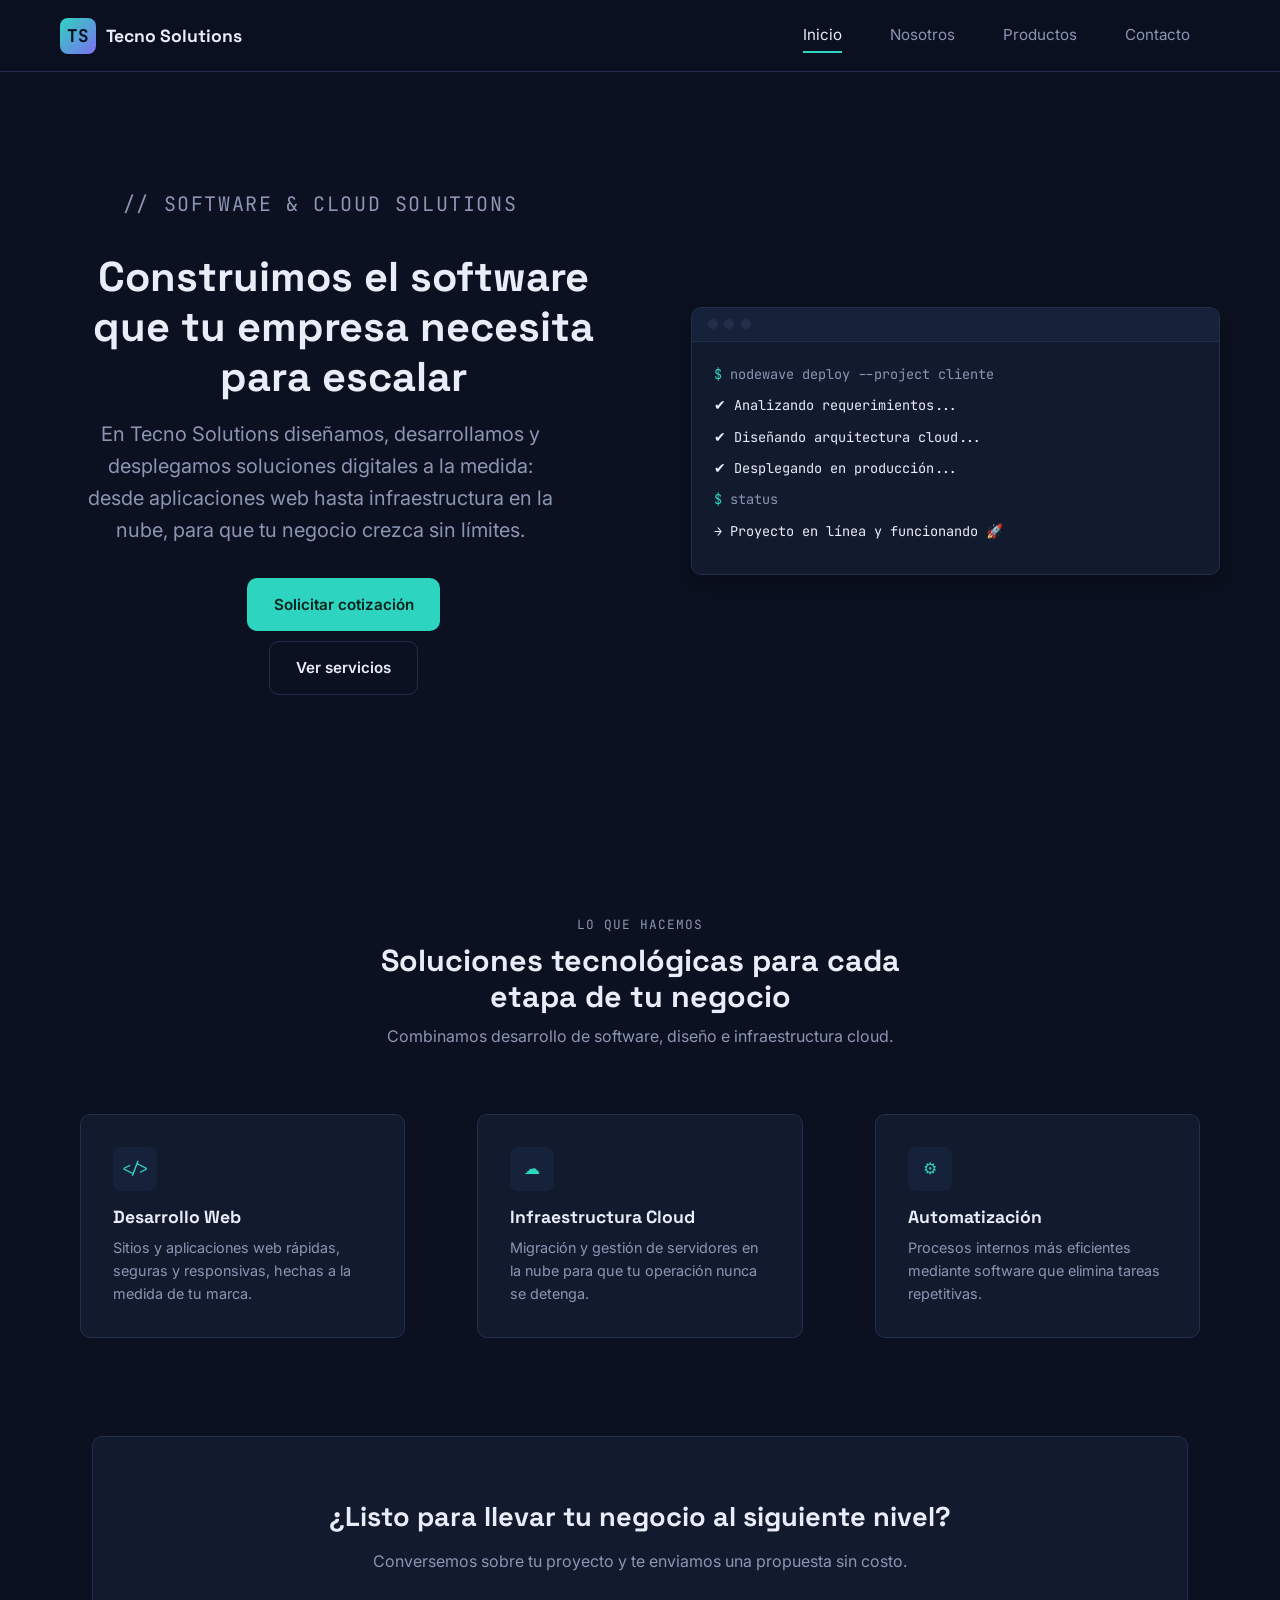
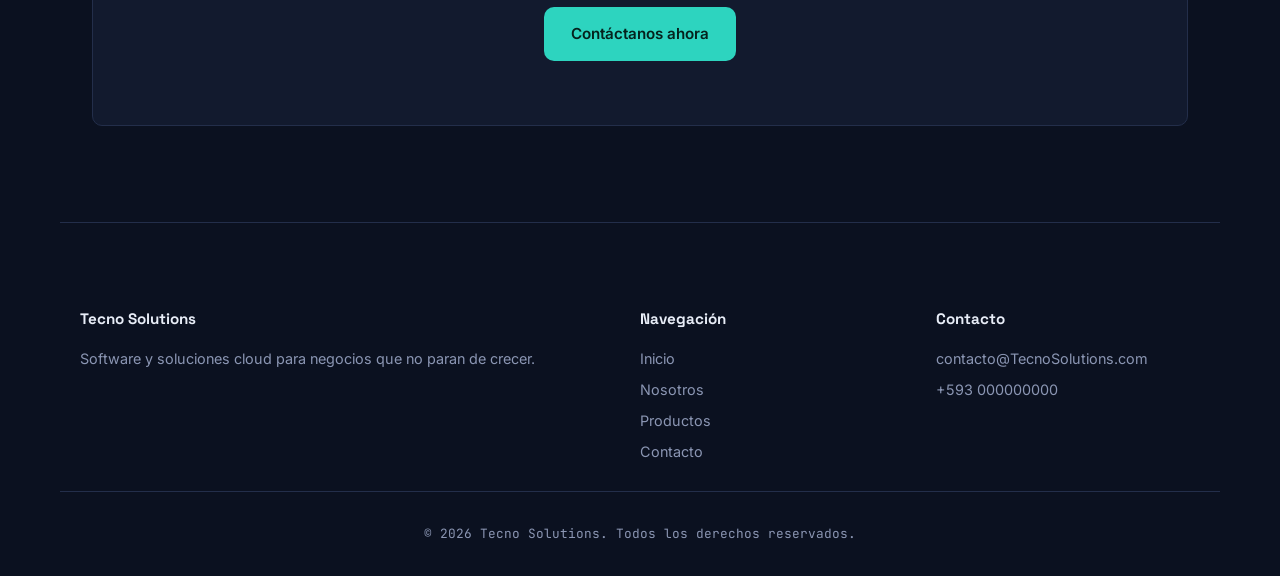
<file: index.html>
<!DOCTYPE html>
<html lang="es">
<head>
  <meta charset="UTF-8">
  <meta name="viewport" content="width=device-width, initial-scale=1.0">
  <title>Tecno Solutions | Software y soluciones cloud</title>
  <link rel="stylesheet" href="assets/css/style.css">
</head>
<body>

  <header class="site-header">
    <div class="container nav-wrapper">
      <a href="index.html" class="logo">
        <span class="logo-mark">TS</span>
        Tecno Solutions
      </a>
      <nav>
        <ul class="nav-menu">
          <li><a href="index.html" class="active">Inicio</a></li>
          <li><a href="nosotros.html">Nosotros</a></li>
          <li><a href="productos.html">Productos</a></li>
          <li><a href="contacto.html">Contacto</a></li>
        </ul>
      </nav>
    </div>
  </header>

  <main>

    <section class="hero container">
      <div class="hero-grid">
        <div class="hero-text">
          <p class="eyebrow">// software &amp; cloud solutions</p>
          <h1>Construimos el software que tu empresa necesita para escalar</h1>
          <p>
            En Tecno Solutions diseñamos, desarrollamos y desplegamos
            soluciones digitales a la medida: desde aplicaciones web hasta
            infraestructura en la nube, para que tu negocio crezca sin límites.
          </p>
          <div class="hero-actions">
            <a href="contacto.html" class="btn btn-solicitar">Solicitar cotización</a>
            <a href="productos.html" class="btn btn-online">Ver servicios</a>
          </div>
        </div>

        <div class="terminal">
          <div class="terminal-bar">
            <span class="terminal-dot"></span>
            <span class="terminal-dot"></span>
            <span class="terminal-dot"></span>
          </div>
          <div class="terminal-body">
            <p class="line"><span class="prompt">$</span> nodewave deploy --project cliente</p>
            <p class="line result">✔ Analizando requerimientos...</p>
            <p class="line result">✔ Diseñando arquitectura cloud...</p>
            <p class="line result">✔ Desplegando en producción...</p>
            <p class="line"><span class="prompt">$</span> status</p>
            <p class="line result">→ Proyecto en línea y funcionando 🚀</p>
          </div>
        </div>
      </div>
    </section>


    <section class="destacados container">
      <div class="section-title">
        <p class="eyebrow">Lo que hacemos</p>
        <h2>Soluciones tecnológicas para cada etapa de tu negocio</h2>
        <p>Combinamos desarrollo de software, diseño e infraestructura cloud.</p>
      </div>

      <div class="card-grid">
        <div class="service-card">
          <div class="service-icon">&lt;/&gt;</div>
          <h3>Desarrollo Web</h3>
          <p>Sitios y aplicaciones web rápidas, seguras y responsivas, hechas a la medida de tu marca.</p>
        </div>

        <div class="service-card">
          <div class="service-icon">&#9729;</div>
          <h3>Infraestructura Cloud</h3>
          <p>Migración y gestión de servidores en la nube para que tu operación nunca se detenga.</p>
        </div>

        <div class="service-card">
          <div class="service-icon">&#9881;</div>
          <h3>Automatización</h3>
          <p>Procesos internos más eficientes mediante software que elimina tareas repetitivas.</p>
        </div>
      </div>
    </section>

    <section class="container">
      <div class="cta-band">
        <h2>¿Listo para llevar tu negocio al siguiente nivel?</h2>
        <p>Conversemos sobre tu proyecto y te enviamos una propuesta sin costo.</p>
        <a href="contacto.html" class="btn btn-solicitar">Contáctanos ahora</a>
      </div>
    </section>
  </main>

  <footer class="site-footer container">
    <div class="footer-grid">
      <div>
        <h4>Tecno Solutions</h4>
        <p>Software y soluciones cloud para negocios que no paran de crecer.</p>
      </div>
      <div>
        <h4>Navegación</h4>
        <a href="index.html">Inicio</a>
        <a href="nosotros.html">Nosotros</a>
        <a href="productos.html">Productos</a>
        <a href="contacto.html">Contacto</a>
      </div>
      <div>
        <h4>Contacto</h4>
        <a href="mailto:contacto@TecnoSolutions.com">contacto@TecnoSolutions.com</a>
        <a href="tel:+593000000000">+593 000000000</a>
      </div>
    </div>
    <div class="footer-bottom">
      © 2026 Tecno Solutions. Todos los derechos reservados.
    </div>
  </footer>

</body>
</html>
</file>
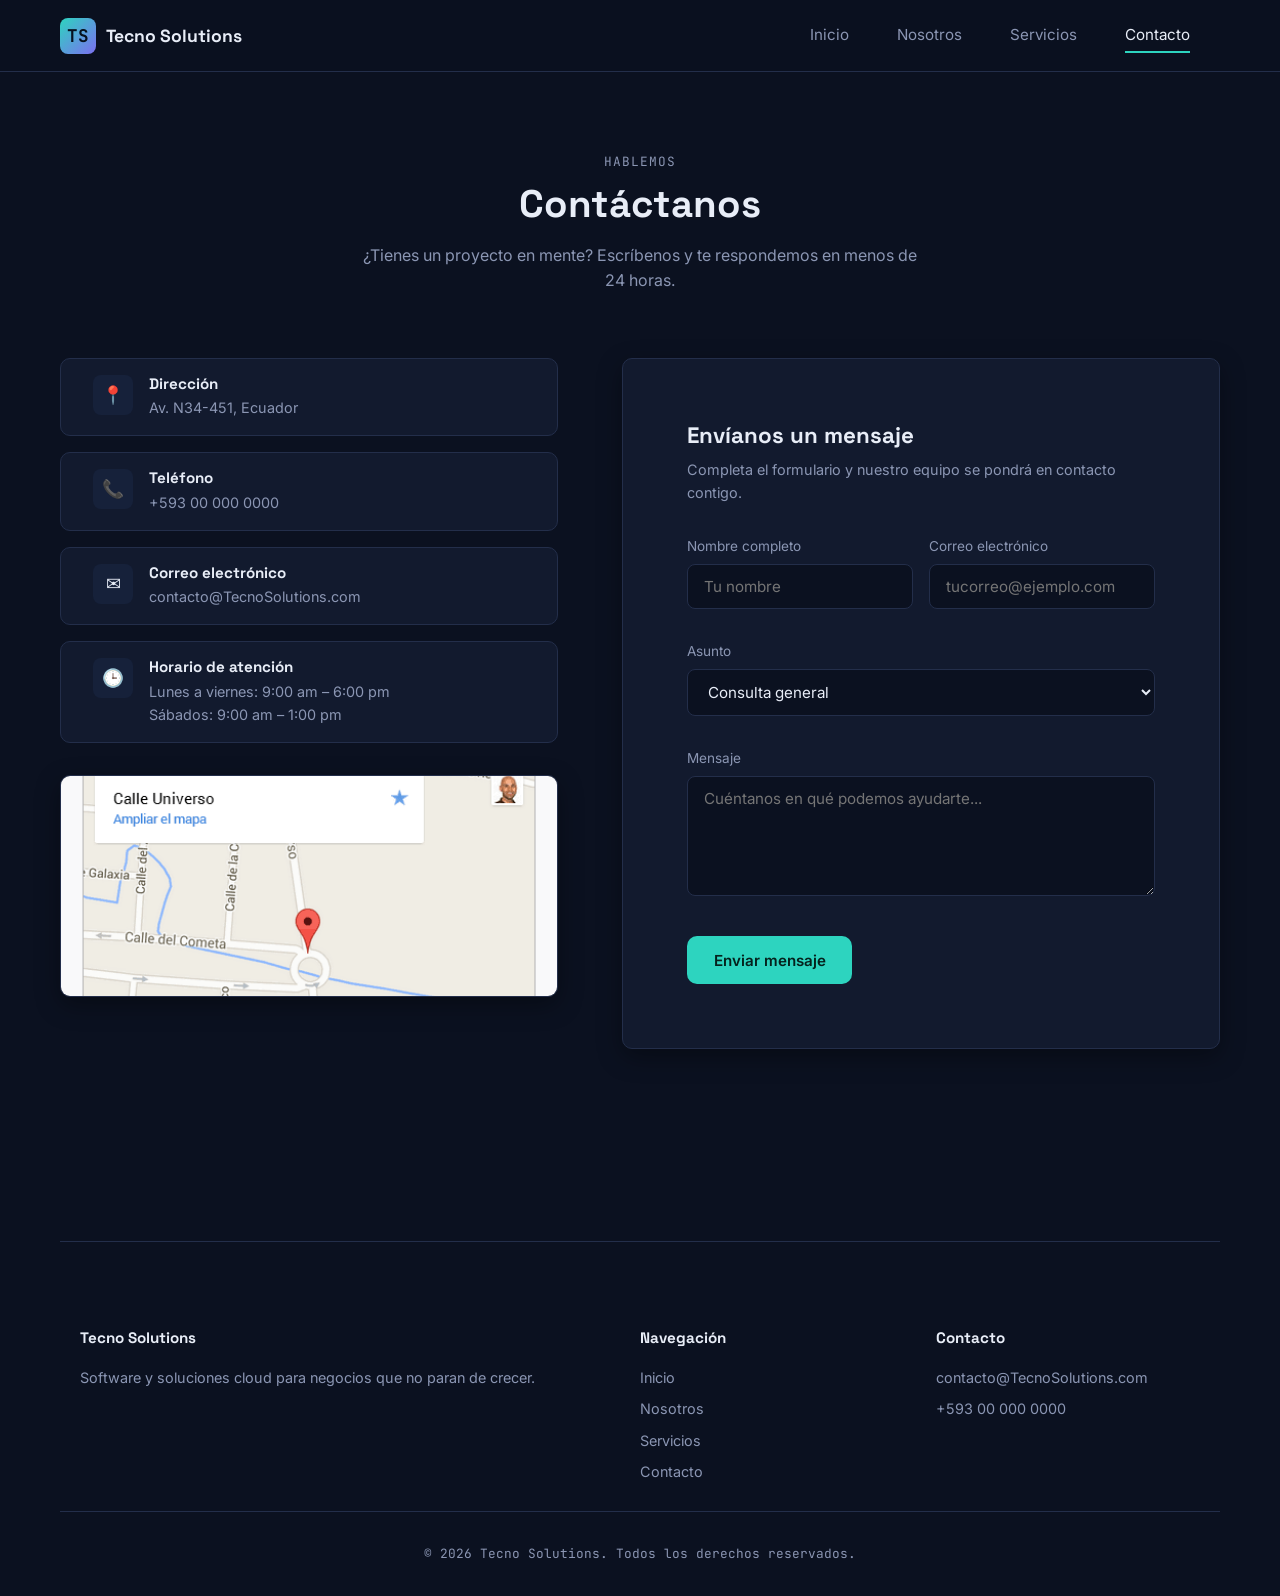
<file: contacto.html>
<!DOCTYPE html>
<html lang="es">
<head>
  <meta charset="UTF-8">
  <meta name="viewport" content="width=device-width, initial-scale=1.0">
  <meta name="description" content="Contáctanos: dirección, teléfono, correo, horarios de atención y formulario de contacto de Tecno Solutions.">
  <title>Contacto | Tecno Solutions</title>
  <link rel="stylesheet" href="assets/css/style.css">
</head>
<body>
  <header class="site-header">
    <div class="container nav-wrapper">
      <a href="index.html" class="logo">
        <span class="logo-mark">TS</span>
        Tecno Solutions
      </a>
      <nav>
        <ul class="nav-menu">
          <li><a href="index.html">Inicio</a></li>
          <li><a href="nosotros.html">Nosotros</a></li>
          <li><a href="productos.html">Servicios</a></li>
          <li><a href="contacto.html" class="active">Contacto</a></li>
        </ul>
      </nav>
    </div>
  </header>

  <main>

    <section class="contacto-hero container">
      <p class="eyebrow">Hablemos</p>
      <h1>Contáctanos</h1>
      <p>¿Tienes un proyecto en mente? Escríbenos y te respondemos en menos de 24 horas.</p>
    </section>

    <!-- un grid -->
    <section class="container contacto-grid">

      <div>
        <div class="contacto-info-list">

          <div class="contacto-item">
            <div class="contacto-icon">📍</div>
            <div>
              <h3>Dirección</h3>
              <p>Av. N34-451, Ecuador</p>
            </div>
          </div>

          <div class="contacto-item">
            <div class="contacto-icon">📞</div>
            <div>
              <h3>Teléfono</h3>
              <a href="tel:+593000000000">+593 00 000 0000</a>
            </div>
          </div>

          <div class="contacto-item">
            <div class="contacto-icon">✉</div>
            <div>
              <h3>Correo electrónico</h3>
              <a href="mailto:contacto@TecnoSolutions.com">contacto@TecnoSolutions.com</a>
            </div>
          </div>

          <div class="contacto-item">
            <div class="contacto-icon">🕒</div>
            <div>
              <h3>Horario de atención</h3>
              <p>Lunes a viernes: 9:00 am – 6:00 pm</p>
              <p>Sábados: 9:00 am – 1:00 pm</p>
            </div>
          </div>

        </div>

        <div class="contacto-mapa">
          <img src="assets/img/mapaubicacion.png" alt="Mapa de ubicación de las oficinas de Tecno Solutions en Quito">
        </div>
      </div>

      <div class="contacto-form-panel">
        <h2>Envíanos un mensaje</h2>
        <p>Completa el formulario y nuestro equipo se pondrá en contacto contigo.</p>

        <form action="#" method="post">
          <div class="form-row">
            <div class="form-group">
              <label for="nombre">Nombre completo</label>
              <input type="text" id="nombre" name="nombre" placeholder="Tu nombre">
            </div>
            <div class="form-group">
              <label for="correo">Correo electrónico</label>
              <input type="email" id="correo" name="correo" placeholder="tucorreo@ejemplo.com">
            </div>
          </div>

          <div class="form-group">
            <label for="asunto">Asunto</label>
            <select id="asunto" name="asunto">
              <option>Consulta general</option>
              <option>Cotización de un servicio</option>
              <option>Soporte técnico</option>
              <option>Otro</option>
            </select>
          </div>

          <div class="form-group">
            <label for="mensaje">Mensaje</label>
            <textarea id="mensaje" name="mensaje" placeholder="Cuéntanos en qué podemos ayudarte..."></textarea>
          </div>

          <button type="submit" class="btn btn-solicitar">Enviar mensaje</button>
        </form>
      </div>

    </section>
  </main>

  <footer class="site-footer container">
    <div class="footer-grid">
      <div>
        <h4>Tecno Solutions</h4>
        <p>Software y soluciones cloud para negocios que no paran de crecer.</p>
      </div>
      <div>
        <h4>Navegación</h4>
        <a href="index.html">Inicio</a>
        <a href="nosotros.html">Nosotros</a>
        <a href="productos.html">Servicios</a>
        <a href="contacto.html">Contacto</a>
      </div>
      <div>
        <h4>Contacto</h4>
        <a href="mailto:contacto@TecnoSolutions.com">contacto@TecnoSolutions.com</a>
        <a href="tel:+593000000000">+593 00 000 0000</a>
      </div>
    </div>
    <div class="footer-bottom">
      © 2026 Tecno Solutions. Todos los derechos reservados.
    </div>
  </footer>

</body>
</html>
</file>
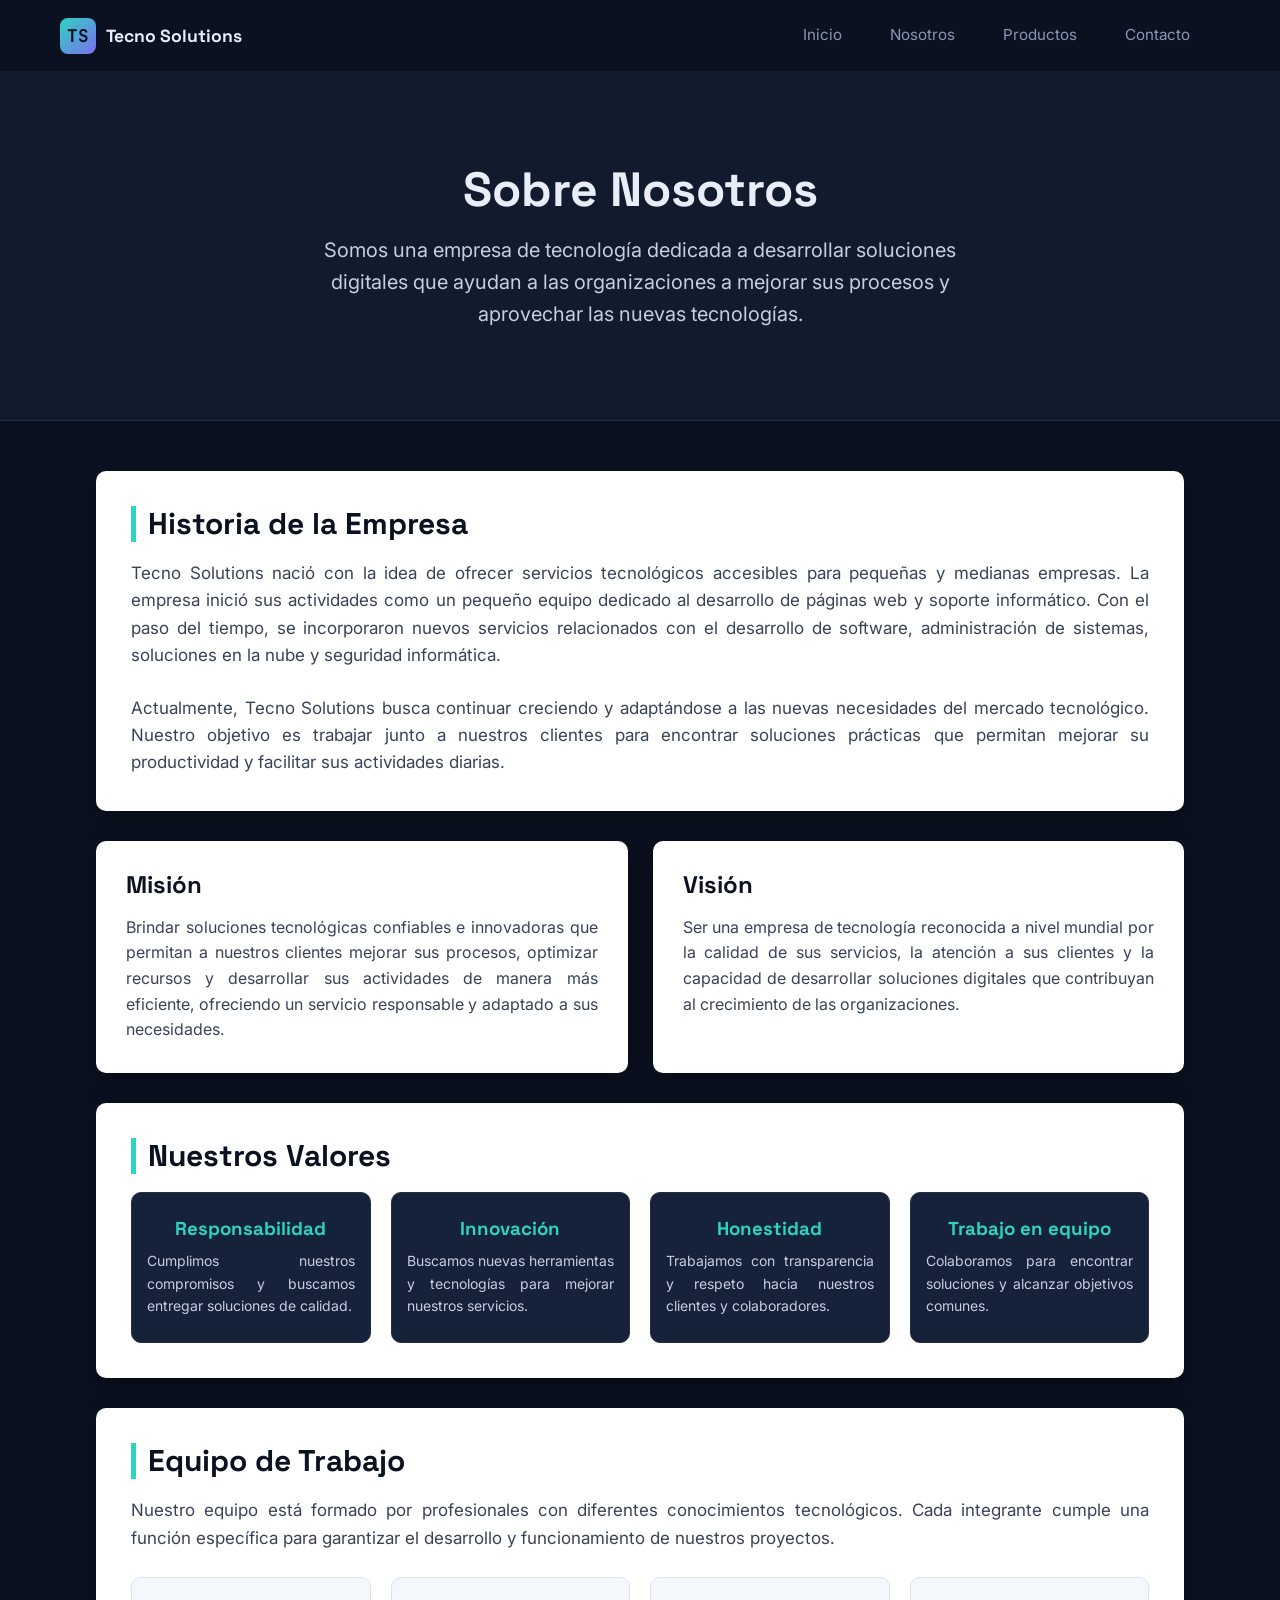
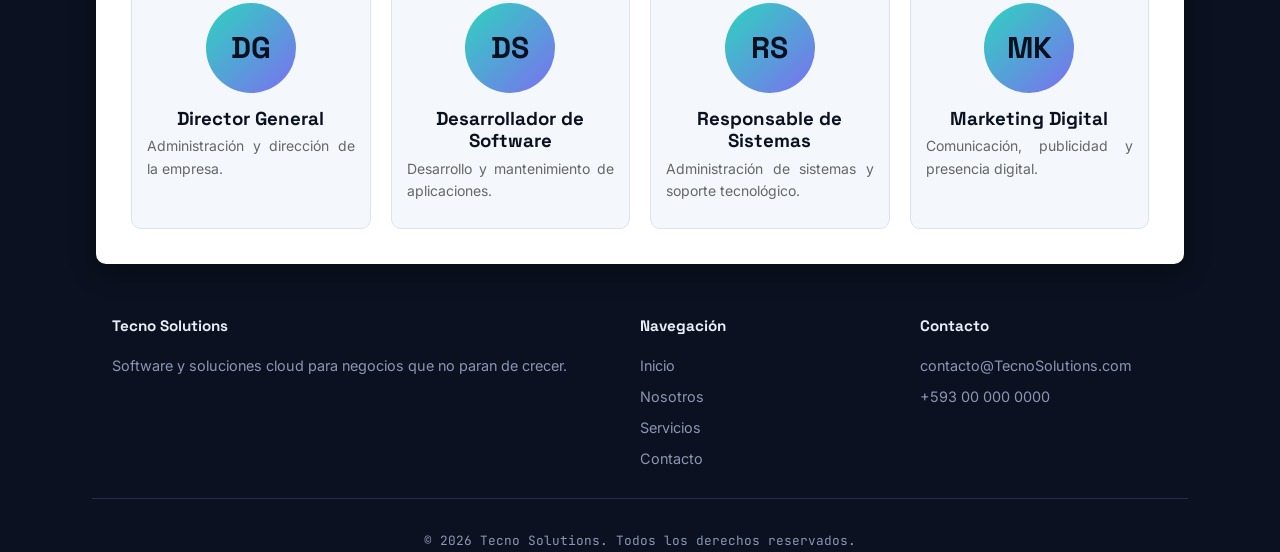
<file: nosotros.html>
<!DOCTYPE html>
<html lang="es">
<head>
    <meta charset="UTF-8">
    <meta name="viewport" content="width=device-width, initial-scale=1.0">
    <meta name="description" content="Conoce nuestra empresa de tecnología, nuestra historia, misión, visión, valores y equipo de trabajo.">
    <title>Nosotros | Tecno Solutions</title>
   
    <link rel="stylesheet" href="assets/css/style.css">
</head>

<body>

    <header>
        <div class="container nav-wrapper">
            <a href="index.html" class="logo">
                <span class="logo-mark">TS</span>
                Tecno Solutions
            </a>
            <nav>
                <ul class="nav-menu">
                    <li><a href="index.html">Inicio</a></li>
                    <li><a href="nosotros.html">Nosotros</a></li>
                    <li><a href="productos.html">Productos</a></li>
                    <li><a href="contacto.html">Contacto</a></li>
                </ul>
            </nav>
        </div>
    </header>

    <section class="portada">

        <div>
            <h1>Sobre Nosotros</h1>

            <p>
                Somos una empresa de tecnología dedicada a desarrollar
                soluciones digitales que ayudan a las organizaciones a
                mejorar sus procesos y aprovechar las nuevas tecnologías.
            </p>
        </div>

    </section>

    <main class="contenedor">

        <section class="seccion">

            <h2>Historia de la Empresa</h2>

            <p>
                Tecno Solutions nació con la idea de ofrecer servicios
                tecnológicos accesibles para pequeñas y medianas empresas.
                La empresa inició sus actividades como un pequeño equipo
                dedicado al desarrollo de páginas web y soporte informático.
                Con el paso del tiempo, se incorporaron nuevos servicios
                relacionados con el desarrollo de software, administración
                de sistemas, soluciones en la nube y seguridad informática.
            </p>

            <br>

            <p>
                Actualmente, Tecno Solutions busca continuar creciendo y
                adaptándose a las nuevas necesidades del mercado tecnológico.
                Nuestro objetivo es trabajar junto a nuestros clientes para
                encontrar soluciones prácticas que permitan mejorar su
                productividad y facilitar sus actividades diarias.
            </p>

        </section>

        <div class="mision-vision">

            <section class="tarjeta">

                <h2>Misión</h2>

                <p>
                    Brindar soluciones tecnológicas confiables e innovadoras
                    que permitan a nuestros clientes mejorar sus procesos,
                    optimizar recursos y desarrollar sus actividades de manera
                    más eficiente, ofreciendo un servicio responsable y
                    adaptado a sus necesidades.
                </p>

            </section>

            <section class="tarjeta">

                <h2>Visión</h2>

                <p>
                    Ser una empresa de tecnología reconocida a nivel mundial
                    por la calidad de sus servicios, la atención a sus clientes
                    y la capacidad de desarrollar soluciones digitales que
                    contribuyan al crecimiento de las organizaciones.
                </p>

            </section>

        </div>

        <section class="seccion">

            <h2>Nuestros Valores</h2>

            <div class="valores">

                <div class="valor">
                    <h3>Responsabilidad</h3>
                    <p>
                        Cumplimos nuestros compromisos y buscamos entregar
                        soluciones de calidad.
                    </p>
                </div>

                <div class="valor">
                    <h3>Innovación</h3>
                    <p>
                        Buscamos nuevas herramientas y tecnologías para
                        mejorar nuestros servicios.
                    </p>
                </div>

                <div class="valor">
                    <h3>Honestidad</h3>
                    <p>
                        Trabajamos con transparencia y respeto hacia nuestros
                        clientes y colaboradores.
                    </p>
                </div>

                <div class="valor">
                    <h3>Trabajo en equipo</h3>
                    <p>
                        Colaboramos para encontrar soluciones y alcanzar
                        objetivos comunes.
                    </p>
                </div>

            </div>

        </section>

        <section class="seccion">

            <h2>Equipo de Trabajo</h2>

            <p>
                Nuestro equipo está formado por profesionales con diferentes
                conocimientos tecnológicos. Cada integrante cumple una función
                específica para garantizar el desarrollo y funcionamiento de
                nuestros proyectos.
            </p>

            <div class="equipo">

                <div class="miembro">

                    <div class="foto">
                        DG
                    </div>

                    <h3>Director General</h3>

                    <p>
                        Administración y dirección de la empresa.
                    </p>

                </div>

                <div class="miembro">

                    <div class="foto">
                        DS
                    </div>

                    <h3>Desarrollador de Software</h3>

                    <p>
                        Desarrollo y mantenimiento de aplicaciones.
                    </p>

                </div>

                <div class="miembro">

                    <div class="foto">
                        RS
                    </div>

                    <h3>Responsable de Sistemas</h3>

                    <p>
                        Administración de sistemas y soporte tecnológico.
                    </p>

                </div>

                <div class="miembro">

                    <div class="foto">
                        MK
                    </div>

                    <h3>Marketing Digital</h3>

                    <p>
                        Comunicación, publicidad y presencia digital.
                    </p>

                </div>

            </div>

        </section>

    </main>

    <footer class="container">
        <div class="footer-grid">
            <div>
                <h4>Tecno Solutions</h4>
                <p>Software y soluciones cloud para negocios que no paran de crecer.</p>
            </div>
            <div>
                <h4>Navegación</h4>
                <a href="index.html">Inicio</a>
                <a href="nosotros.html">Nosotros</a>
                <a href="productos.html">Servicios</a>
                <a href="contacto.html">Contacto</a>
            </div>
            <div>
                <h4>Contacto</h4>
                <a href="mailto:contacto@TecnoSolutions.com">contacto@TecnoSolutions.com</a>
                <a href="tel:+593000000000">+593 00 000 0000</a>
            </div>
        </div>
        <div class="footer-bottom">
            © 2026 Tecno Solutions. Todos los derechos reservados.
        </div>
    </footer>

</body>
</html>
</file>
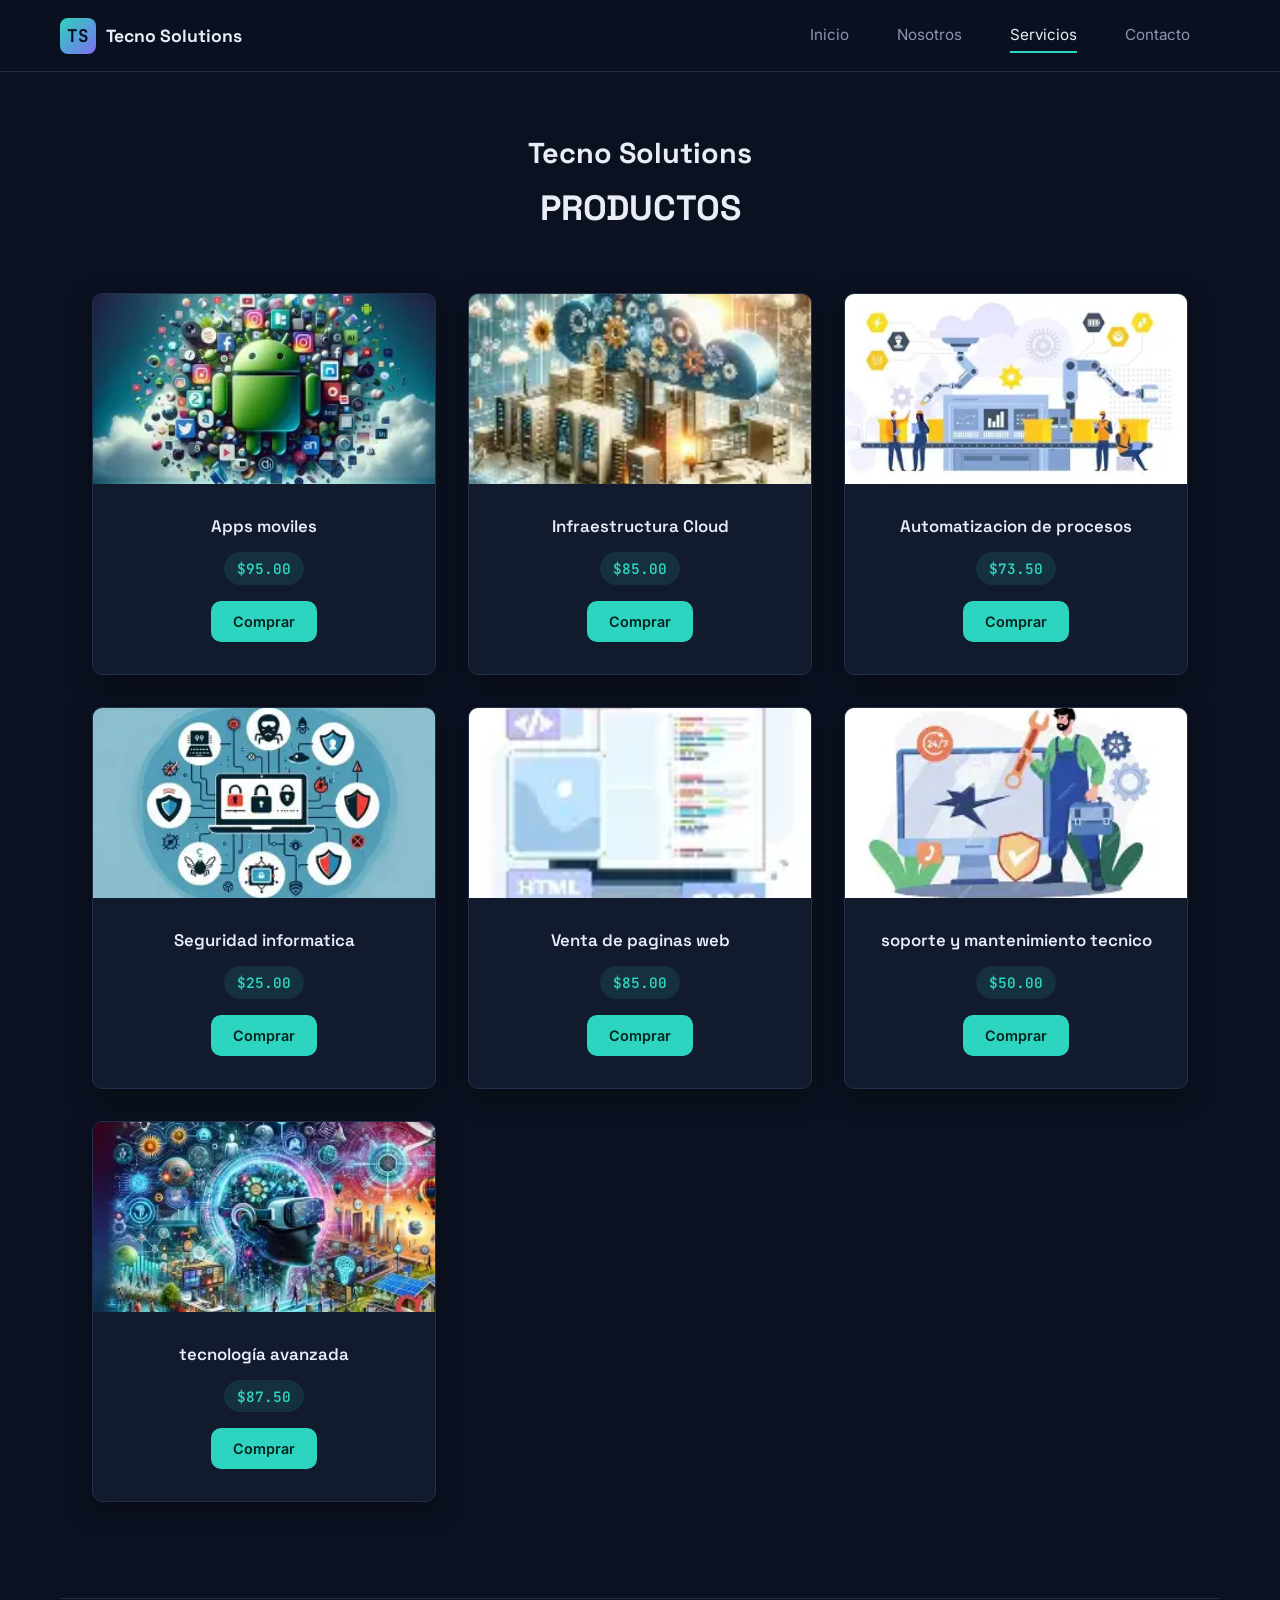
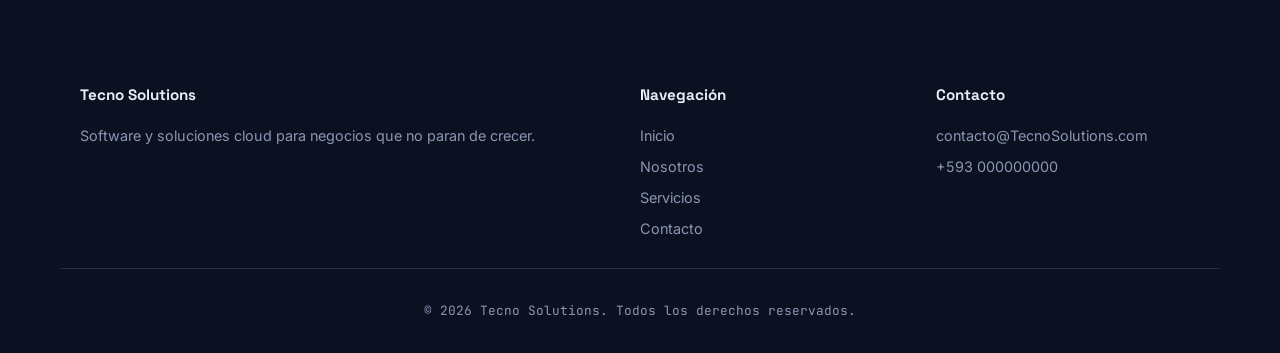
<file: Productos.html>
<!DOCTYPE html>
<html lang="es">
<head>
    <meta charset="UTF-8">
    <meta name="viewport" content="width=device-width, initial-scale=1.0">
    <title>Servicios | Tecno Solutions</title>
    <link rel="stylesheet" href="assets/css/style.css">
</head>
<body>


    <header class="site-header">
        <div class="container nav-wrapper">
            <a href="index.html" class="logo">
                <span class="logo-mark">TS</span>
                Tecno Solutions
            </a>
            <nav>
                <ul class="nav-menu">
                    <li><a href="index.html">Inicio</a></li>
                    <li><a href="nosotros.html">Nosotros</a></li>
                    <li><a href="productos.html" class="active">Servicios</a></li>
                    <li><a href="contacto.html">Contacto</a></li>
                </ul>
            </nav>
        </div>
    </header>

    <h1 class="nombre-tienda">Tecno Solutions</h1>
    <h2 class="titulo-seccion">PRODUCTOS</h2>


    <section class="product-grid">
        <div class="producto">
            <img src="assets/img/Producto1.png" alt="Apps moviles">
            <h3>Apps moviles</h3>
            <span class="precio">$95.00</span>
            <button class="btn-comprar">Comprar</button>
        </div>

        <div class="producto">
            <img src="assets/img/Producto2.png" alt="Infraestructura Cloud">
            <h3>Infraestructura Cloud</h3>
            <span class="precio">$85.00</span>
            <button class="btn-comprar">Comprar</button>
        </div>

        <div class="producto">
            <img src="assets/img/Producto3.png" alt="Automatizacion de procesos">
            <h3>Automatizacion de procesos</h3>
            <span class="precio">$73.50</span>
            <button class="btn-comprar">Comprar</button>
        </div>

        <div class="producto">
            <img src="assets/img/Producto4.png" alt="Seguridad informatica">
            <h3>Seguridad informatica</h3>
            <span class="precio">$25.00</span>
            <button class="btn-comprar">Comprar</button>
        </div>

        <div class="producto">
            <img src="assets/img/Producto5.png" alt="Venta de paginas web">
            <h3>Venta de paginas web</h3>
            <span class="precio">$85.00</span>
            <button class="btn-comprar">Comprar</button>
        </div>

        <div class="producto">
            <img src="assets/img/Producto6.png" alt=" soporte y mantenimiento tecnico">
            <h3> soporte y mantenimiento tecnico</h3>
            <span class="precio">$50.00</span>
            <button class="btn-comprar">Comprar</button>
        </div>

        <div class="producto">
            <img src="assets/img/Producto7.png" alt="tecnología avanzada">
            <h3>tecnología avanzada</h3>
            <span class="precio">$87.50</span>
            <button class="btn-comprar">Comprar</button>
        </div>
    </section>

    <footer class="site-footer container">
        <div class="footer-grid">
            <div>
                <h4>Tecno Solutions</h4>
                <p>Software y soluciones cloud para negocios que no paran de crecer.</p>
            </div>
            <div>
                <h4>Navegación</h4>
                <a href="index.html">Inicio</a>
                <a href="nosotros.html">Nosotros</a>
                <a href="productos.html">Servicios</a>
                <a href="contacto.html">Contacto</a>
            </div>
            <div>
                <h4>Contacto</h4>
                <a href="mailto:contacto@TecnoSolutions.com">contacto@TecnoSolutions.com</a>
                <a href="tel:+593000000000">+593 000000000</a>
            </div>
        </div>
        <div class="footer-bottom">
            © 2026 Tecno Solutions. Todos los derechos reservados.
        </div>
    </footer>

</body>
</html>
</file>
<file: assets/css/style.css>
/* =========================================================
   Tecno Solutions — style.css
   Hoja de estilos BASE COMPARTIDA para todo el sitio.
   Todos los integrantes usan este archivo. Si necesitan
   agregar estilos SOLO para su página, los añade donde les corresponda,
   en la sección "ESTILOS ESPECÍFICOS" con un comentario
   indicando tu nombre y tu página.
   ========================================================= */

@import url('https://fonts.googleapis.com/css2?family=Space+Grotesk:wght@500;600;700&family=Inter:wght@400;500;600&family=JetBrains+Mono:wght@400;500&display=swap');

:root {
  /* Paleta */
  --bg-primary: #0B1120;
  --bg-secondary: #121A2E;
  --bg-panel: #16213A;
  --border-subtle: #232E4A;
  --accent-teal: #2DD4BF;
  --accent-violet: #7C6FF0;
  --text-primary: #E8EDF7;
  --text-muted: #8B96B3;

  /* Tipografía */
  --font-display: 'Space Grotesk', sans-serif;
  --font-body: 'Inter', sans-serif;
  --font-mono: 'JetBrains Mono', monospace;

  /* Espaciado */
  --space-xs: 0.5rem;
  --space-sm: 1rem;
  --space-md: 2rem;
  --space-lg: 4rem;
  --space-xl: 6rem;

  --radius: 10px;
  --shadow-card: 0 8px 24px rgba(0, 0, 0, 0.35);
}

* {
  margin: 0;
  padding: 0;
  box-sizing: border-box;
}

html {
  scroll-behavior: smooth;
}

body {
  background-color: var(--bg-primary);
  color: var(--text-primary);
  font-family: var(--font-body);
  line-height: 1.6;
}

img {
  max-width: 100%;
  display: block;
}

a {
  color: inherit;
  text-decoration: none;
}

ul {
  list-style: none;
}

h1, h2, h3 {
  font-family: var(--font-display);
  font-weight: 700;
  line-height: 1.2;
}

.eyebrow {
  font-family: var(--font-mono);
  font-size: 0.8rem;
  letter-spacing: 0.08em;
  color: var(--accent-teal);
  text-transform: uppercase;
}

.container {
  max-width: 1160px;
  margin: 0 auto;
  padding: 0 var(--space-md);
}

/* ---------- Botones ---------- */
.btn {
  display: inline-block;
  padding: 0.85rem 1.6rem;
  border-radius: var(--radius);
  font-family: var(--font-body);
  font-weight: 600;
  font-size: 0.95rem;
  border: 1px solid transparent;
  cursor: pointer;
  transition: transform 0.15s ease, background-color 0.15s ease, border-color 0.15s ease;
}

.btn-solicitar {
  background-color: var(--accent-teal);
  color: #05221D;
}

.btn-solicitar:hover {
  background-color: #24bfab;
  transform: translateY(-2px);
}

.btn-online {
  background-color: transparent;
  color: var(--text-primary);
  border-color: var(--border-subtle);
}

.btn-online:hover {
  border-color: var(--accent-teal);
  color: var(--accent-teal);
  transform: translateY(-2px);
}

/* ---------- Header / Navegación ---------- */
.site-header {
  position: sticky;
  top: 0;
  z-index: 10;
  background-color: rgba(11, 17, 32, 0.92);
  backdrop-filter: blur(6px);
  border-bottom: 1px solid var(--border-subtle);
}

.nav-wrapper {
  display: flex;
  align-items: center;
  justify-content: space-between;
  padding: 1.1rem 0;
}

.logo {
  display: flex;
  align-items: center;
  gap: 0.6rem;
  font-family: var(--font-display);
  font-size: 1.1rem;
  font-weight: 700;
}

.logo-mark {
  display: flex;
  align-items: center;
  justify-content: center;
  width: 36px;
  height: 36px;
  border-radius: 8px;
  background: linear-gradient(135deg, var(--accent-teal), var(--accent-violet));
  color: #06111F;
  font-family: var(--font-mono);
  font-weight: 700;
}

.nav-menu {
  display: flex;
  gap: var(--space-md);
}

.nav-menu a {
  font-size: 0.95rem;
  color: var(--text-muted);
  padding: 0.4rem 0;
  border-bottom: 2px solid transparent;
  transition: color 0.15s ease, border-color 0.15s ease;
}

.nav-menu a:hover,
.nav-menu a.active {
  color: var(--text-primary);
  border-bottom-color: var(--accent-teal);
}

/* ---------- Footer ---------- */
.site-footer {
  border-top: 1px solid var(--border-subtle);
  padding: var(--space-lg) 0 var(--space-md);
  margin-top: var(--space-xl);
}

.footer-grid {
  display: grid;
  grid-template-columns: 2fr 1fr 1fr;
  gap: var(--space-md);
  margin-bottom: var(--space-md);
}

.footer-grid h4 {
  font-family: var(--font-display);
  font-size: 0.95rem;
  margin-bottom: var(--space-sm);
  color: var(--text-primary);
}

.footer-grid p,
.footer-grid a {
  color: var(--text-muted);
  font-size: 0.9rem;
  display: block;
  margin-bottom: 0.5rem;
}

.footer-grid a:hover {
  color: var(--accent-teal);
}

.footer-bottom {
  text-align: center;
  font-size: 0.8rem;
  color: var(--text-muted);
  padding-top: var(--space-md);
  border-top: 1px solid var(--border-subtle);
  font-family: var(--font-mono);
}

/* ---------- Responsive (base) ---------- */
@media (max-width: 768px) {
  .nav-menu {
    gap: var(--space-sm);
    flex-wrap: wrap;
  }

  .footer-grid {
    grid-template-columns: 1fr;
  }
}

/* =========================================================
   ESTILOS ESPECÍFICOS POR PÁGINA
   Cada integrante agrega su bloque aquí abajo con su nombre.
   ========================================================= */

/* ---- INDEX (Jonathan Leonel Verdesoto) ---- */
/* Agrega aquí tus estilos específicos */

.hero {
  padding: var(--space-xl) 0;
}

.hero-grid {
  display: flex;
  align-items: center;
  gap: var(--space-lg);
}

.hero-text {
  flex: 1;
}

.hero-text h1 {
  font-size: 2.6rem;
  margin: var(--space-sm) 0 var(--space-sm);
}

.hero-text p {
  color: var(--text-muted);
  font-size: 1.25rem;
  max-width: 480px;
  margin-bottom: var(--space-md);
}

.hero-actions {
  display: flex;
  gap: var(--space-sm);
}

/* Panel tipo terminal ( agregado con mucho esfuerzo en base a investigacion ya que se visualiza un diseño muy profesional*/
.terminal {
  flex: 1;
  background-color: var(--bg-secondary);
  border: 1px solid var(--border-subtle);
  border-radius: var(--radius);
  box-shadow: var(--shadow-card);
  overflow: hidden;
}

.terminal-bar {
  display: flex;
  align-items: center;
  gap: 0.4rem;
  padding: 0.7rem 1rem;
  background-color: var(--bg-panel);
  border-bottom: 1px solid var(--border-subtle);
}

.terminal-dot {
  width: 10px;
  height: 10px;
  border-radius: 50%;
  background-color: var(--border-subtle);
}

.terminal-body {
  padding: 1.4rem;
  font-family: var(--font-mono);
  font-size: 0.85rem;
  color: var(--text-muted);
}

.terminal-body .line {
  margin-bottom: 0.6rem;
}

.terminal-body .prompt {
  color: var(--accent-teal);
}

.terminal-body .result {
  color: var(--text-primary);
}

.section-title {
  text-align: center;
  max-width: 560px;
  margin: 0 auto var(--space-lg);
}

.section-title h2 {
  font-size: 1.9rem;
  margin-top: var(--space-xs);
}

.section-title p {
  color: var(--text-muted);
  margin-top: var(--space-xs);
}

.destacados {
  padding: var(--space-xl) 0;
}

.card-grid {
  display: grid;
  grid-template-columns: repeat(3, 1fr);
  gap: var(--space-md);
}

.service-card {
  background-color: var(--bg-secondary);
  border: 1px solid var(--border-subtle);
  border-radius: var(--radius);
  padding: var(--space-md);
  transition: transform 0.18s ease, border-color 0.18s ease;
}

.service-card:hover {
  transform: translateY(-4px);
  border-color: var(--accent-teal);
}

.service-icon {
  width: 44px;
  height: 44px;
  display: flex;
  align-items: center;
  justify-content: center;
  border-radius: 8px;
  background-color: var(--bg-panel);
  font-family: var(--font-mono);
  color: var(--accent-teal);
  margin-bottom: var(--space-sm);
}

.service-card h3 {
  font-size: 1.1rem;
  margin-bottom: 0.5rem;
}

.service-card p {
  color: var(--text-muted);
  font-size: 0.9rem;
}

.cta-band {
  background-color: var(--bg-secondary);
  border: 1px solid var(--border-subtle);
  border-radius: var(--radius);
  padding: var(--space-lg);
  text-align: center;
  margin: var(--space-xl) 0;
}

.cta-band h2 {
  font-size: 1.7rem;
  margin-bottom: var(--space-sm);
}

.cta-band p {
  color: var(--text-muted);
  margin-bottom: var(--space-md);
}

@media (max-width: 768px) {
  .hero-grid {
    flex-direction: column;
  }

  .hero-text h1 {
    font-size: 2rem;
  }

  .card-grid {
    grid-template-columns: 1fr;
  }
}

/* ---- NOSOTROS (Jeffersn Torres Villamar) ---- */
/* Agrega aquí tus estilos específicos */


.portada {
  background-color: var(--bg-secondary);
  border-bottom: 1px solid var(--border-subtle);
  min-height: 350px;
  display: flex;
  justify-content: center;
  align-items: center;
  text-align: center;
  padding: 40px 20px;
}

.portada h1 {
  font-size: 48px;
  margin-bottom: 15px;
}

.portada p {
  font-size: 20px;
  max-width: 700px;
  margin: auto;
  color: #C6CEE0;
}

.contenedor {
  width: 85%;
  max-width: 1100px;
  margin: 50px auto;
}

.seccion {
  background-color: #ffffff;
  padding: 35px;
  margin-bottom: 30px;
  border-radius: var(--radius);
  box-shadow: var(--shadow-card);
}

.seccion h2 {
  color: var(--bg-primary);
  font-size: 30px;
  margin-bottom: 18px;
  border-left: 5px solid var(--accent-teal);
  padding-left: 12px;
}

.seccion p {
  font-size: 17px;
  text-align: justify;
  color: #3A4257;
}

.mision-vision {
  display: grid;
  grid-template-columns: 1fr 1fr;
  gap: 25px;
  margin-bottom: 30px;
}

.tarjeta {
  background-color: #ffffff;
  padding: 30px;
  border-radius: var(--radius);
  box-shadow: var(--shadow-card);
}

.tarjeta h2 {
  color: var(--bg-primary);
  margin-bottom: 15px;
}

.tarjeta p {
  text-align: justify;
  color: #3A4257;
}

.valores {
  display: grid;
  grid-template-columns: repeat(4, 1fr);
  gap: 20px;
}

.valor {
  background-color: var(--bg-panel);
  border: 1px solid var(--border-subtle);
  padding: 25px 15px;
  border-radius: var(--radius);
  text-align: center;
  transition: transform 0.18s ease, border-color 0.18s ease;
}

.valor:hover {
  transform: translateY(-4px);
  border-color: var(--accent-teal);
}

.valor h3 {
  color: var(--accent-teal);
  margin-bottom: 10px;
}

.valor p {
  font-size: 14px;
  color: #C6CEE0;
}

.equipo {
  display: grid;
  grid-template-columns: repeat(4, 1fr);
  gap: 20px;
  margin-top: 25px;
}

.miembro {
  background-color: #f4f7fb;
  padding: 25px 15px;
  border-radius: var(--radius);
  text-align: center;
  border: 1px solid #dde3ee;
  transition: transform 0.18s ease, border-color 0.18s ease;
}

.miembro:hover {
  transform: translateY(-4px);
  border-color: var(--accent-teal);
}

.miembro .foto {
  width: 90px;
  height: 90px;
  background: linear-gradient(135deg, var(--accent-teal), var(--accent-violet));
  border-radius: 50%;
  margin: 0 auto 15px;
  display: flex;
  justify-content: center;
  align-items: center;
  color: #06111F;
  font-family: var(--font-display);
  font-size: 30px;
  font-weight: 700;
}

.miembro h3 {
  color: var(--bg-primary);
  margin-bottom: 5px;
}

.miembro p {
  font-size: 14px;
  color: #666;
}

@media (max-width: 800px) {
  .mision-vision {
    grid-template-columns: 1fr;
  }

  .valores {
    grid-template-columns: 1fr 1fr;
  }

  .equipo {
    grid-template-columns: 1fr 1fr;
  }
}

@media (max-width: 500px) {
  .valores,
  .equipo {
    grid-template-columns: 1fr;
  }

  .contenedor {
    width: 92%;
  }

  .seccion {
    padding: 25px;
  }
}

/* ---- PRODUCTOS  (Sara Naranjo Naranjo) ---- */
/* Agrega aquí tus estilos específicos */

.nombre-tienda {
  text-align: center;
  font-family: var(--font-display);
  font-size: 1.8rem;
  padding: var(--space-lg) 0 0;
}
 
.titulo-seccion {
  text-align: center;
  font-family: var(--font-display);
  font-size: 2.2rem;
  padding: var(--space-sm) 0 var(--space-lg);
}
 
.product-grid {
  display: grid;
  grid-template-columns: repeat(3, 1fr);
  gap: var(--space-md);
  max-width: 1160px;
  margin: 0 auto var(--space-xl);
  padding: 0 var(--space-md);
}
 
.producto {
  align-items: center;
  background-color: var(--bg-secondary);
  border: 1px solid var(--border-subtle);
  border-radius: var(--radius);
  overflow: hidden;
  display: flex;
  flex-direction: column;
  box-shadow: var(--shadow-card);
  transition: transform 0.2s ease, border-color 0.2s ease, box-shadow 0.2s ease;
}
 
.producto:hover {
  transform: translateY(-6px);
  border-color: var(--accent-teal);
  box-shadow: 0 14px 32px rgba(0, 0, 0, 0.45);
}
 
.producto img {
  width: 100%;
  height: 190px;
  object-fit: cover;
  background-color: var(--bg-panel);
}
 
.producto h3 {
  font-size: 1.05rem;
  font-weight: 600;
  padding: var(--space-md) var(--space-md) 0;
  text-align: left;
}
 
.producto .precio {
  display: inline-block;
  margin: var(--space-sm) var(--space-md) 0;
  padding: 0.3rem 0.8rem;
  border-radius: 999px;
  background-color: rgba(45, 212, 191, 0.12);
  font-family: var(--font-mono);
  color: var(--accent-teal);
  font-size: 0.9rem;
  font-weight: 600;
}
 
.btn-comprar {
  margin: var(--space-md);
  margin-top: var(--space-sm);
  padding: 0.75rem 1.4rem;
  border-radius: var(--radius);
  background-color: var(--accent-teal);
  color: #05221D;
  font-family: var(--font-body);
  font-weight: 600;
  font-size: 0.9rem;
  border: none;
  cursor: pointer;
  transition: transform 0.15s ease, background-color 0.15s ease;
}
 
.btn-comprar:hover {
  background-color: #24bfab;
  transform: translateY(-2px);
}
 
/* ---- CONTACTO (Paolo Cuisana) ---- */
/* Agrega aquí tus estilos específicos */
 
.contacto-hero {
  padding: var(--space-lg) 0 var(--space-md);
  text-align: center;
}
 
.contacto-hero h1 {
  font-size: 2.4rem;
  margin-top: var(--space-xs);
}
 
.contacto-hero p {
  color: var(--text-muted);
  max-width: 560px;
  margin: var(--space-sm) auto 0;
}
 
.contacto-grid {
  display: grid;
  grid-template-columns: 1fr 1.2fr;
  gap: var(--space-lg);
  padding: var(--space-md) 0 var(--space-xl);
}
 

.contacto-info-list {
  display: flex;
  flex-direction: column;
  gap: var(--space-sm);
  margin-bottom: var(--space-md);
}
 
.contacto-item {
  display: flex;
  align-items: flex-start;
  gap: var(--space-sm);
  background-color: var(--bg-secondary);
  border: 1px solid var(--border-subtle);
  border-radius: var(--radius);
  padding: var(--space-sm) var(--space-md);
  transition: border-color 0.18s ease, transform 0.18s ease;
}
 
.contacto-item:hover {
  border-color: var(--accent-teal);
  transform: translateY(-3px);
}
 
.contacto-icon {
  flex-shrink: 0;
  width: 40px;
  height: 40px;
  display: flex;
  align-items: center;
  justify-content: center;
  border-radius: 8px;
  background-color: var(--bg-panel);
  font-size: 1.1rem;
}
 
.contacto-item h3 {
  font-size: 0.95rem;
  margin-bottom: 0.2rem;
}
 
.contacto-item p,
.contacto-item a {
  font-size: 0.9rem;
  color: var(--text-muted);
  display: block;
}
 
.contacto-item a:hover {
  color: var(--accent-teal);
}
 
.contacto-mapa {
  border-radius: var(--radius);
  overflow: hidden;
  border: 1px solid var(--border-subtle);
  box-shadow: var(--shadow-card);
}
 
.contacto-mapa img {
  width: 100%;
  height: 220px;
  object-fit: cover;
}
 
/* Columna derecha: formulario visual */
.contacto-form-panel {
  background-color: var(--bg-secondary);
  border: 1px solid var(--border-subtle);
  border-radius: var(--radius);
  box-shadow: var(--shadow-card);
  padding: var(--space-lg);
}
 
.contacto-form-panel h2 {
  font-size: 1.4rem;
  margin-bottom: var(--space-xs);
}
 
.contacto-form-panel > p {
  color: var(--text-muted);
  font-size: 0.9rem;
  margin-bottom: var(--space-md);
}
 
.form-group {
  margin-bottom: var(--space-md);
}
 
.form-group label {
  display: block;
  font-size: 0.85rem;
  color: var(--text-muted);
  margin-bottom: 0.4rem;
}
 
.form-group input,
.form-group select,
.form-group textarea {
  width: 100%;
  background-color: var(--bg-primary);
  border: 1px solid var(--border-subtle);
  border-radius: 8px;
  padding: 0.75rem 1rem;
  color: var(--text-primary);
  font-family: var(--font-body);
  font-size: 0.95rem;
  transition: border-color 0.15s ease;
}
 
.form-group input:focus,
.form-group select:focus,
.form-group textarea:focus {
  outline: none;
  border-color: var(--accent-teal);
}
 
.form-group textarea {
  resize: vertical;
  min-height: 120px;
}
 
.form-row {
  display: flex;
  gap: var(--space-sm);
}
 
.form-row .form-group {
  flex: 1;
}
 
 
/* =========================================================
   RESPONSIVE — breakpoints únicos para todo el sitio
   Tablet (≤1024px) → Tablet chica / mobile ancho (≤768px)
   → Celular (≤600px, navbar en columna)
   ========================================================= */
 
/* ---------- Tablet (≤1024px): grids pasan a 2 columnas ---------- */
@media (max-width: 1024px) {
  .card-grid,
  .product-grid,
  .valores,
  .equipo {
    grid-template-columns: 1fr 1fr;
  }
 
  .footer-grid {
    grid-template-columns: 1fr 1fr;
  }
}

  .nav-menu {
    margin-right: 30px;
    flex-direction: right;
    width: 100%;
    gap: 3.0rem;
  }
 
/* ---------- Mobile ancho / tablet vertical (≤768px) ---------- */
@media (max-width: 768px) {
  .hero-grid {
    flex-direction: column;
  }
 
  .hero-text h1 {
    font-size: 2rem;
  }
 
  .mision-vision {
    grid-template-columns: 1fr;
  }
 
  .card-grid,
  .product-grid,
  .valores,
  .equipo {
    grid-template-columns: 1fr;
  }
 
  .contacto-grid {
    grid-template-columns: 1fr;
  }
 
  .footer-grid {
    grid-template-columns: 1fr;
  }
 
  .contenedor {
    width: 92%;
  }
}
 
/* ---------- Celular (≤600px): navbar en columna ---------- */
@media (max-width: 600px) {
  .nav-wrapper {
    flex-direction: column;
    align-items: flex-start;
    gap: 1rem;
    padding: 1rem 0;
  }
 
  .nav-menu {
    flex-direction: column;
    width: 100%;
    gap: 0.5rem;
  }
 
  .nav-menu a {
    display: block;
    width: 100%;
    padding: 0.6rem 0;
    border-bottom: 1px solid var(--border-subtle);
  }
 
  .nav-menu a:hover,
  .nav-menu a.active {
    border-bottom-color: var(--accent-teal);
  }
 
  .portada h1 {
    font-size: 32px;
  }
 
  .portada p {
    font-size: 16px;
  }
 
  .seccion,
  .tarjeta {
    padding: 22px;
  }
 
  .seccion h2,
  .tarjeta h2 {
    font-size: 24px;
  }
 
  .nombre-tienda {
    font-size: 1.4rem;
  }
 
  .titulo-seccion {
    font-size: 1.7rem;
  }
 
  .form-row {
    flex-direction: column;
    gap: 0;
  }
 
  .contacto-form-panel {
    padding: var(--space-md);
  }
}




/* =========================================================
   RESPONSIVE — unicos para todo el sitio
   ========================================================= */
 
/* ---------- Tablet (≤1024px): grids pasan a 2 columnas ---------- */
@media (max-width: 1024px) {
  .card-grid,
  .product-grid,
  .valores,
  .equipo {
    grid-template-columns: 1fr 1fr;
  }
 
  .footer-grid {
    grid-template-columns: 1fr 1fr;
  }
}
 
/* ---------- Mobile ancho / tablet vertical (≤768px) ---------- */
@media (max-width: 768px) {
  .hero-grid {
    flex-direction: column;
  }
 
  .hero-text h1 {
    font-size: 2rem;
  }
 
  .mision-vision {
    grid-template-columns: 1fr;
  }
 
  .card-grid,
  .product-grid,
  .valores,
  .equipo {
    grid-template-columns: 1fr;
  }
 
  .footer-grid {
    grid-template-columns: 1fr;
  }
 
  .contenedor {
    width: 92%;
  }
}
 
/* ---------- Celular (≤600px): navbar en columna ---------- */
@media (max-width: 600px) {
  .nav-wrapper {
    flex-direction: column;
    align-items: center;
    gap: 1rem;
    padding: 1rem 0;
  }
 
  .nav-menu {
    flex-direction: column;
    width: 100%;
    gap: 0.5rem;
  }
 
  .nav-menu a {
    display: block;
    width: 100%;
    padding: 0.6rem 0;
    border-bottom: 1px solid var(--border-subtle);
    text-align: center;
  }
 
  .nav-menu a:hover,
  .nav-menu a.active {
    border-bottom-color: var(--accent-teal);
  }
 
  .portada h1 {
    font-size: 32px;
  }
 
  .portada p {
    font-size: 16px;
  }
 
  .seccion,
  .tarjeta {
    padding: 22px;
  }
 
  .seccion h2,
  .tarjeta h2 {
    font-size: 24px;
  }
 
  .nombre-tienda {
    font-size: 1.4rem;
  }
 
  .titulo-seccion {
    font-size: 1.7rem;
  }
}
  
  .hero-actions {
    flex-direction: column;
    align-items: center;
    gap: 0.6rem;
  }

  .hero-text {  
    margin: 20px;
    text-align: center;
  }

  .service-card {
    margin-left: 20px;
    margin-right: 20px;
  }

  .cta-band {
    margin-top: 2px;
  }

  .footer-grid {
    margin: 20px;
  }
</file>
